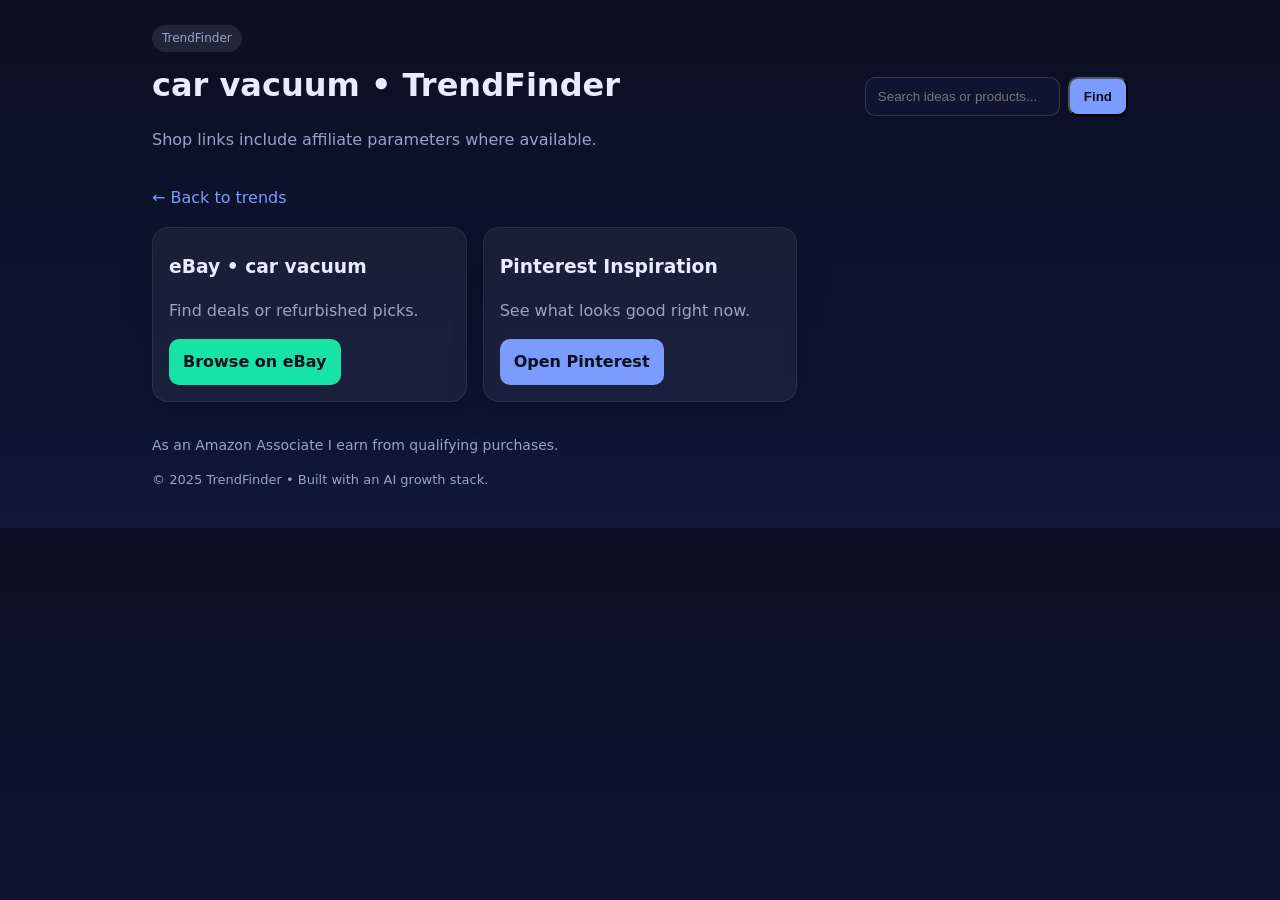
<file: site/car-vacuum.html>
<!DOCTYPE html><html lang="en"><head>
<meta charset="utf-8"/><meta name="viewport" content="width=device-width,initial-scale=1"/>
<title>car vacuum • TrendFinder</title><style>
:root{--bg:#0b1020;--card:#121735;--text:#e9ecff;--muted:#9aa3c7;--accent:#7c9bff;--accent2:#17e3a6;}
*{box-sizing:border-box}body{margin:0;background:linear-gradient(180deg,#0a0f22, #101738);
color:var(--text);font:16px/1.6 system-ui,Segoe UI,Roboto,Inter,Arial}
a{color:var(--accent);text-decoration:none}a:hover{opacity:.9}
.container{max-width:1024px;margin:0 auto;padding:24px}
.grid{display:grid;gap:16px}
.cards{grid-template-columns:repeat(auto-fill,minmax(260px,1fr))}
.card{background:rgba(255,255,255,.05);border:1px solid rgba(255,255,255,.08);border-radius:16px;
padding:16px;box-shadow:0 10px 30px rgba(0,0,0,.25);backdrop-filter: blur(6px)}
.badge{display:inline-block;background:rgba(255,255,255,.09);padding:4px 10px;border-radius:999px;color:var(--muted);font-size:12px}
h1,h2,h3{margin:8px 0 12px} .muted{color:var(--muted)} .btn{display:inline-block;background:var(--accent);
color:#0b1020;padding:10px 14px;border-radius:10px;font-weight:600} .btn.alt{background:var(--accent2)}
.hero{display:flex;align-items:center;justify-content:space-between;gap:16px;flex-wrap:wrap}
.search{display:flex;gap:8px}
.input{flex:1;padding:10px 12px;border-radius:10px;border:1px solid rgba(255,255,255,.15);background:#0f1530;color:var(--text)}
.footer{margin-top:32px;color:var(--muted);font-size:14px}
.kwd a{display:inline-block;margin:6px 8px 0 0;padding:6px 10px;border-radius:999px;background:rgba(255,255,255,.06);border:1px solid rgba(255,255,255,.08)}
.small{font-size:13px}
</style></head><body>
<div class="container">
  <div class="hero"><div>
    <div class="badge">TrendFinder</div>
    <h1>car vacuum • TrendFinder</h1>
    <p class="muted">Shop links include affiliate parameters where available.</p>
  </div>
  <form class="search" action="search.html" method="get">
    <input class="input" name="q" placeholder="Search ideas or products..."/>
    <button class="btn">Find</button>
  </form></div>
  <p><a href="index.html">← Back to trends</a></p><section class="grid cards">
    <div class="card"><h3>eBay • car vacuum</h3>
      <p class="muted">Find deals or refurbished picks.</p>
      <a class="btn alt" href="https://www.ebay.com/sch/i.html?_nkw=car%20vacuum" rel="nofollow sponsored">Browse on eBay</a></div>

    <div class="card"><h3>Pinterest Inspiration</h3>
      <p class="muted">See what looks good right now.</p>
      <a class="btn" href="https://www.pinterest.com/search/pins/?q=car%20vacuum" target="_blank" rel="noopener">Open Pinterest</a></div></section>
  <div class="footer">
    <p>As an Amazon Associate I earn from qualifying purchases.</p>
    <p class="small">© 2025 TrendFinder • Built with an AI growth stack.</p>
  </div>
</div></body></html>
</file>
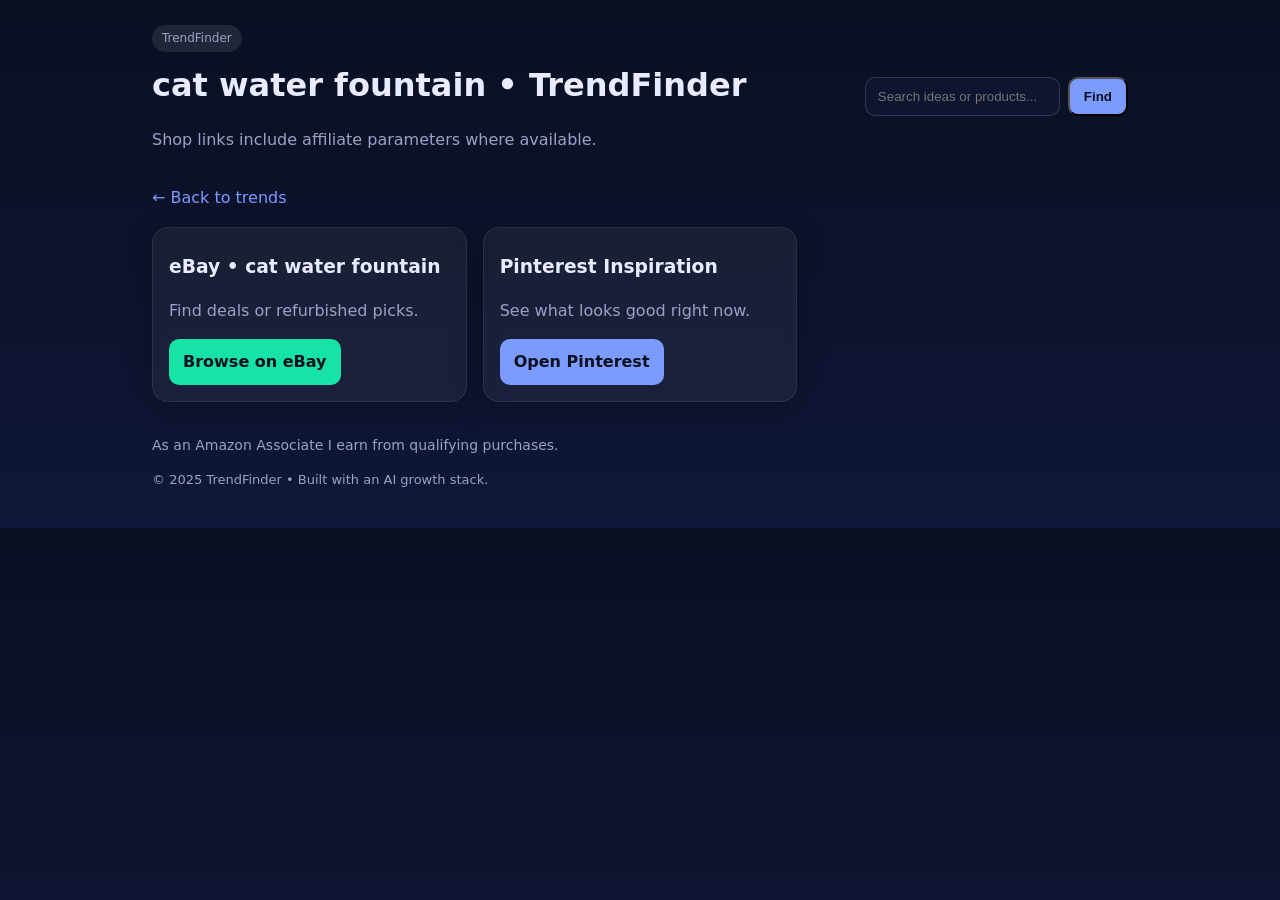
<file: site/cat-water-fountain.html>
<!DOCTYPE html><html lang="en"><head>
<meta charset="utf-8"/><meta name="viewport" content="width=device-width,initial-scale=1"/>
<title>cat water fountain • TrendFinder</title><style>
:root{--bg:#0b1020;--card:#121735;--text:#e9ecff;--muted:#9aa3c7;--accent:#7c9bff;--accent2:#17e3a6;}
*{box-sizing:border-box}body{margin:0;background:linear-gradient(180deg,#0a0f22, #101738);
color:var(--text);font:16px/1.6 system-ui,Segoe UI,Roboto,Inter,Arial}
a{color:var(--accent);text-decoration:none}a:hover{opacity:.9}
.container{max-width:1024px;margin:0 auto;padding:24px}
.grid{display:grid;gap:16px}
.cards{grid-template-columns:repeat(auto-fill,minmax(260px,1fr))}
.card{background:rgba(255,255,255,.05);border:1px solid rgba(255,255,255,.08);border-radius:16px;
padding:16px;box-shadow:0 10px 30px rgba(0,0,0,.25);backdrop-filter: blur(6px)}
.badge{display:inline-block;background:rgba(255,255,255,.09);padding:4px 10px;border-radius:999px;color:var(--muted);font-size:12px}
h1,h2,h3{margin:8px 0 12px} .muted{color:var(--muted)} .btn{display:inline-block;background:var(--accent);
color:#0b1020;padding:10px 14px;border-radius:10px;font-weight:600} .btn.alt{background:var(--accent2)}
.hero{display:flex;align-items:center;justify-content:space-between;gap:16px;flex-wrap:wrap}
.search{display:flex;gap:8px}
.input{flex:1;padding:10px 12px;border-radius:10px;border:1px solid rgba(255,255,255,.15);background:#0f1530;color:var(--text)}
.footer{margin-top:32px;color:var(--muted);font-size:14px}
.kwd a{display:inline-block;margin:6px 8px 0 0;padding:6px 10px;border-radius:999px;background:rgba(255,255,255,.06);border:1px solid rgba(255,255,255,.08)}
.small{font-size:13px}
</style></head><body>
<div class="container">
  <div class="hero"><div>
    <div class="badge">TrendFinder</div>
    <h1>cat water fountain • TrendFinder</h1>
    <p class="muted">Shop links include affiliate parameters where available.</p>
  </div>
  <form class="search" action="search.html" method="get">
    <input class="input" name="q" placeholder="Search ideas or products..."/>
    <button class="btn">Find</button>
  </form></div>
  <p><a href="index.html">← Back to trends</a></p><section class="grid cards">
    <div class="card"><h3>eBay • cat water fountain</h3>
      <p class="muted">Find deals or refurbished picks.</p>
      <a class="btn alt" href="https://www.ebay.com/sch/i.html?_nkw=cat%20water%20fountain" rel="nofollow sponsored">Browse on eBay</a></div>

    <div class="card"><h3>Pinterest Inspiration</h3>
      <p class="muted">See what looks good right now.</p>
      <a class="btn" href="https://www.pinterest.com/search/pins/?q=cat%20water%20fountain" target="_blank" rel="noopener">Open Pinterest</a></div></section>
  <div class="footer">
    <p>As an Amazon Associate I earn from qualifying purchases.</p>
    <p class="small">© 2025 TrendFinder • Built with an AI growth stack.</p>
  </div>
</div></body></html>
</file>
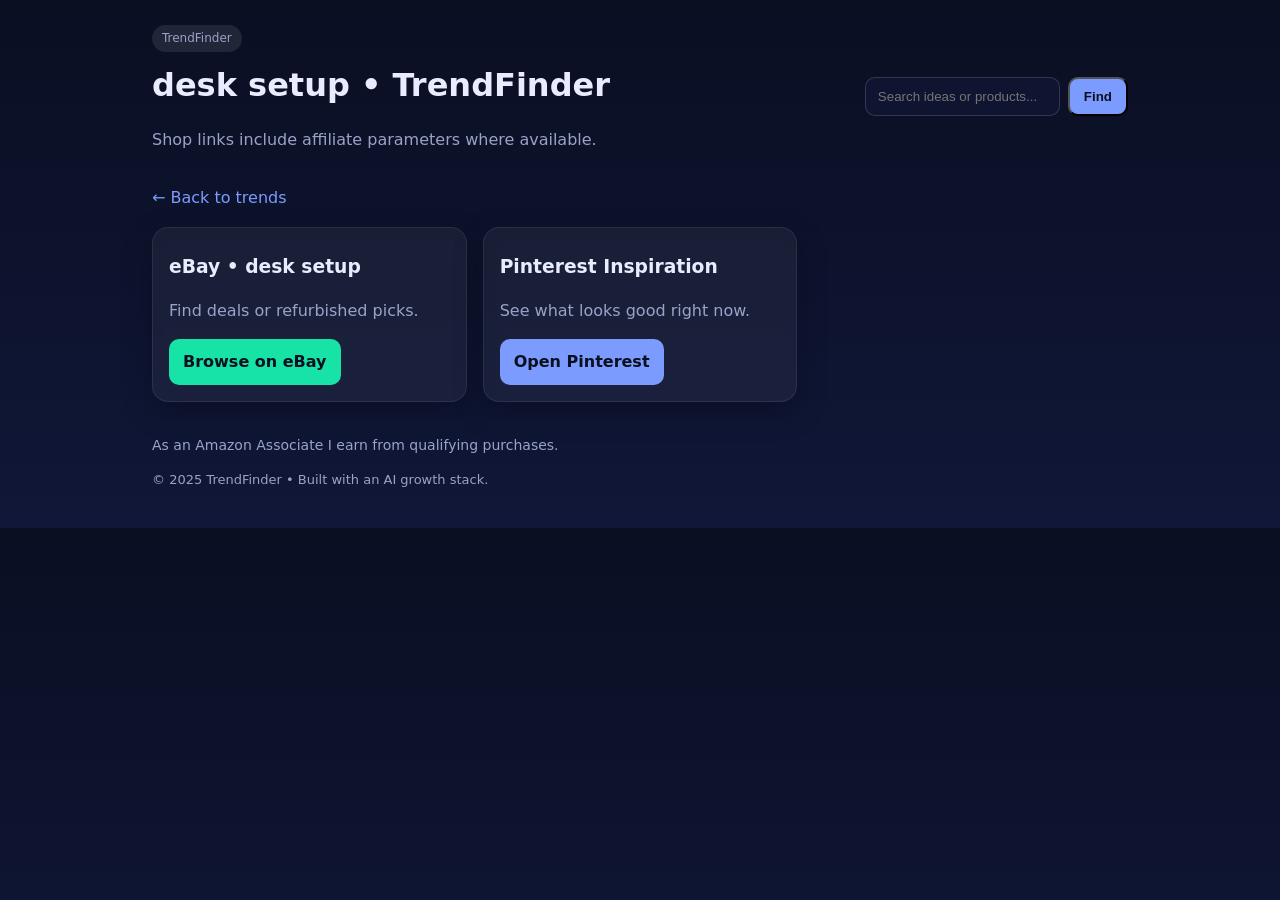
<file: site/desk-setup.html>
<!DOCTYPE html><html lang="en"><head>
<meta charset="utf-8"/><meta name="viewport" content="width=device-width,initial-scale=1"/>
<title>desk setup • TrendFinder</title><style>
:root{--bg:#0b1020;--card:#121735;--text:#e9ecff;--muted:#9aa3c7;--accent:#7c9bff;--accent2:#17e3a6;}
*{box-sizing:border-box}body{margin:0;background:linear-gradient(180deg,#0a0f22, #101738);
color:var(--text);font:16px/1.6 system-ui,Segoe UI,Roboto,Inter,Arial}
a{color:var(--accent);text-decoration:none}a:hover{opacity:.9}
.container{max-width:1024px;margin:0 auto;padding:24px}
.grid{display:grid;gap:16px}
.cards{grid-template-columns:repeat(auto-fill,minmax(260px,1fr))}
.card{background:rgba(255,255,255,.05);border:1px solid rgba(255,255,255,.08);border-radius:16px;
padding:16px;box-shadow:0 10px 30px rgba(0,0,0,.25);backdrop-filter: blur(6px)}
.badge{display:inline-block;background:rgba(255,255,255,.09);padding:4px 10px;border-radius:999px;color:var(--muted);font-size:12px}
h1,h2,h3{margin:8px 0 12px} .muted{color:var(--muted)} .btn{display:inline-block;background:var(--accent);
color:#0b1020;padding:10px 14px;border-radius:10px;font-weight:600} .btn.alt{background:var(--accent2)}
.hero{display:flex;align-items:center;justify-content:space-between;gap:16px;flex-wrap:wrap}
.search{display:flex;gap:8px}
.input{flex:1;padding:10px 12px;border-radius:10px;border:1px solid rgba(255,255,255,.15);background:#0f1530;color:var(--text)}
.footer{margin-top:32px;color:var(--muted);font-size:14px}
.kwd a{display:inline-block;margin:6px 8px 0 0;padding:6px 10px;border-radius:999px;background:rgba(255,255,255,.06);border:1px solid rgba(255,255,255,.08)}
.small{font-size:13px}
</style></head><body>
<div class="container">
  <div class="hero"><div>
    <div class="badge">TrendFinder</div>
    <h1>desk setup • TrendFinder</h1>
    <p class="muted">Shop links include affiliate parameters where available.</p>
  </div>
  <form class="search" action="search.html" method="get">
    <input class="input" name="q" placeholder="Search ideas or products..."/>
    <button class="btn">Find</button>
  </form></div>
  <p><a href="index.html">← Back to trends</a></p><section class="grid cards">
    <div class="card"><h3>eBay • desk setup</h3>
      <p class="muted">Find deals or refurbished picks.</p>
      <a class="btn alt" href="https://www.ebay.com/sch/i.html?_nkw=desk%20setup" rel="nofollow sponsored">Browse on eBay</a></div>

    <div class="card"><h3>Pinterest Inspiration</h3>
      <p class="muted">See what looks good right now.</p>
      <a class="btn" href="https://www.pinterest.com/search/pins/?q=desk%20setup" target="_blank" rel="noopener">Open Pinterest</a></div></section>
  <div class="footer">
    <p>As an Amazon Associate I earn from qualifying purchases.</p>
    <p class="small">© 2025 TrendFinder • Built with an AI growth stack.</p>
  </div>
</div></body></html>
</file>
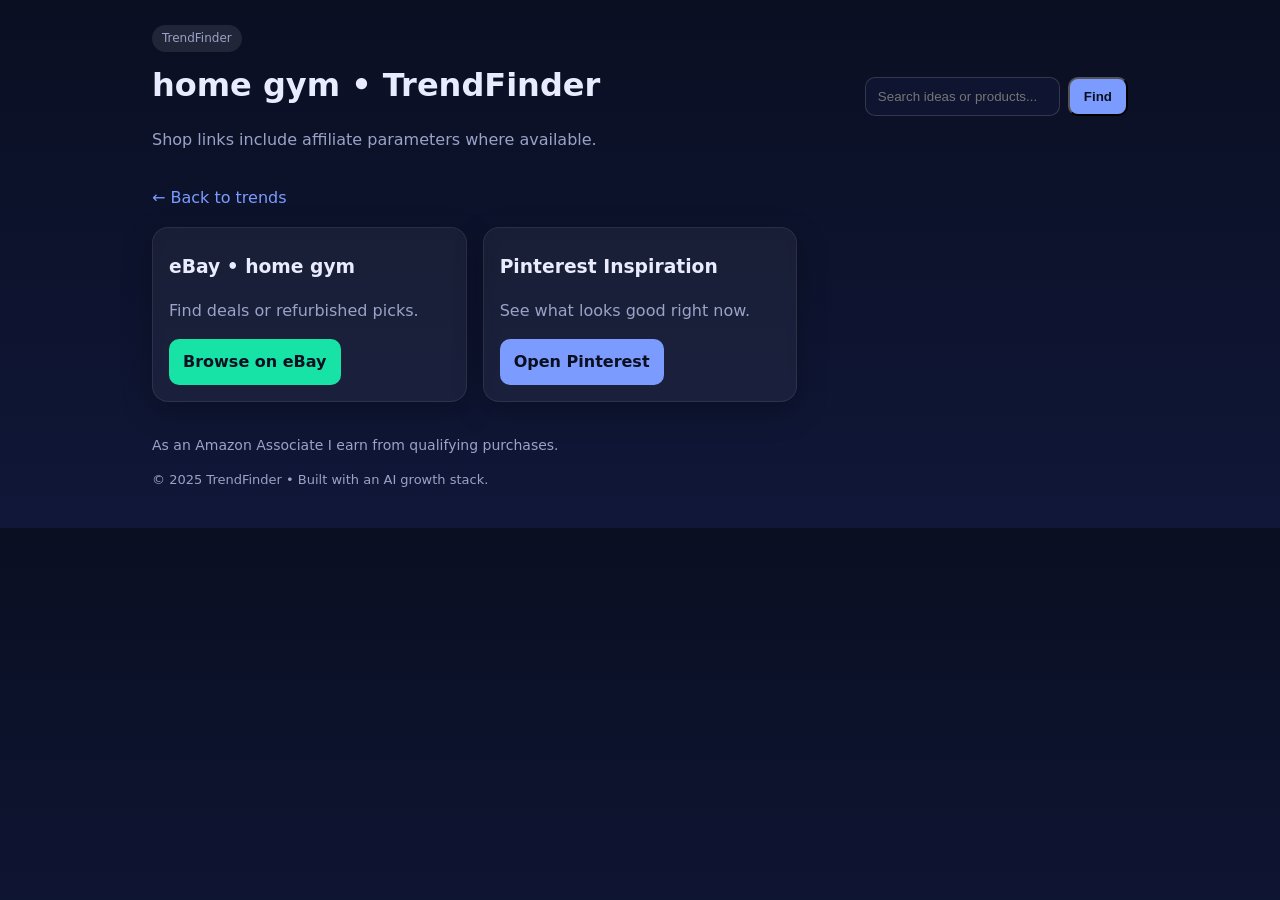
<file: site/home-gym.html>
<!DOCTYPE html><html lang="en"><head>
<meta charset="utf-8"/><meta name="viewport" content="width=device-width,initial-scale=1"/>
<title>home gym • TrendFinder</title><style>
:root{--bg:#0b1020;--card:#121735;--text:#e9ecff;--muted:#9aa3c7;--accent:#7c9bff;--accent2:#17e3a6;}
*{box-sizing:border-box}body{margin:0;background:linear-gradient(180deg,#0a0f22, #101738);
color:var(--text);font:16px/1.6 system-ui,Segoe UI,Roboto,Inter,Arial}
a{color:var(--accent);text-decoration:none}a:hover{opacity:.9}
.container{max-width:1024px;margin:0 auto;padding:24px}
.grid{display:grid;gap:16px}
.cards{grid-template-columns:repeat(auto-fill,minmax(260px,1fr))}
.card{background:rgba(255,255,255,.05);border:1px solid rgba(255,255,255,.08);border-radius:16px;
padding:16px;box-shadow:0 10px 30px rgba(0,0,0,.25);backdrop-filter: blur(6px)}
.badge{display:inline-block;background:rgba(255,255,255,.09);padding:4px 10px;border-radius:999px;color:var(--muted);font-size:12px}
h1,h2,h3{margin:8px 0 12px} .muted{color:var(--muted)} .btn{display:inline-block;background:var(--accent);
color:#0b1020;padding:10px 14px;border-radius:10px;font-weight:600} .btn.alt{background:var(--accent2)}
.hero{display:flex;align-items:center;justify-content:space-between;gap:16px;flex-wrap:wrap}
.search{display:flex;gap:8px}
.input{flex:1;padding:10px 12px;border-radius:10px;border:1px solid rgba(255,255,255,.15);background:#0f1530;color:var(--text)}
.footer{margin-top:32px;color:var(--muted);font-size:14px}
.kwd a{display:inline-block;margin:6px 8px 0 0;padding:6px 10px;border-radius:999px;background:rgba(255,255,255,.06);border:1px solid rgba(255,255,255,.08)}
.small{font-size:13px}
</style></head><body>
<div class="container">
  <div class="hero"><div>
    <div class="badge">TrendFinder</div>
    <h1>home gym • TrendFinder</h1>
    <p class="muted">Shop links include affiliate parameters where available.</p>
  </div>
  <form class="search" action="search.html" method="get">
    <input class="input" name="q" placeholder="Search ideas or products..."/>
    <button class="btn">Find</button>
  </form></div>
  <p><a href="index.html">← Back to trends</a></p><section class="grid cards">
    <div class="card"><h3>eBay • home gym</h3>
      <p class="muted">Find deals or refurbished picks.</p>
      <a class="btn alt" href="https://www.ebay.com/sch/i.html?_nkw=home%20gym" rel="nofollow sponsored">Browse on eBay</a></div>

    <div class="card"><h3>Pinterest Inspiration</h3>
      <p class="muted">See what looks good right now.</p>
      <a class="btn" href="https://www.pinterest.com/search/pins/?q=home%20gym" target="_blank" rel="noopener">Open Pinterest</a></div></section>
  <div class="footer">
    <p>As an Amazon Associate I earn from qualifying purchases.</p>
    <p class="small">© 2025 TrendFinder • Built with an AI growth stack.</p>
  </div>
</div></body></html>
</file>
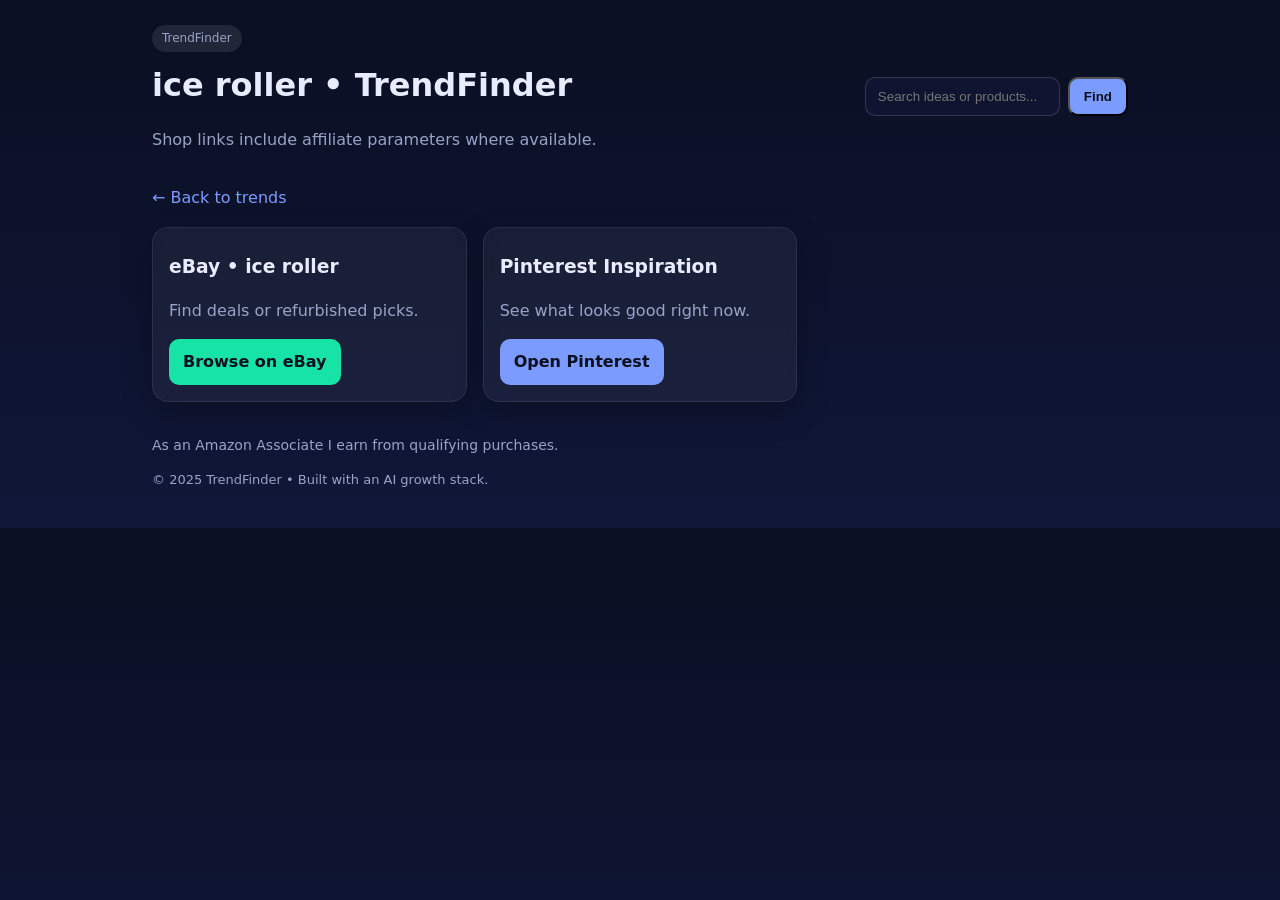
<file: site/ice-roller.html>
<!DOCTYPE html><html lang="en"><head>
<meta charset="utf-8"/><meta name="viewport" content="width=device-width,initial-scale=1"/>
<title>ice roller • TrendFinder</title><style>
:root{--bg:#0b1020;--card:#121735;--text:#e9ecff;--muted:#9aa3c7;--accent:#7c9bff;--accent2:#17e3a6;}
*{box-sizing:border-box}body{margin:0;background:linear-gradient(180deg,#0a0f22, #101738);
color:var(--text);font:16px/1.6 system-ui,Segoe UI,Roboto,Inter,Arial}
a{color:var(--accent);text-decoration:none}a:hover{opacity:.9}
.container{max-width:1024px;margin:0 auto;padding:24px}
.grid{display:grid;gap:16px}
.cards{grid-template-columns:repeat(auto-fill,minmax(260px,1fr))}
.card{background:rgba(255,255,255,.05);border:1px solid rgba(255,255,255,.08);border-radius:16px;
padding:16px;box-shadow:0 10px 30px rgba(0,0,0,.25);backdrop-filter: blur(6px)}
.badge{display:inline-block;background:rgba(255,255,255,.09);padding:4px 10px;border-radius:999px;color:var(--muted);font-size:12px}
h1,h2,h3{margin:8px 0 12px} .muted{color:var(--muted)} .btn{display:inline-block;background:var(--accent);
color:#0b1020;padding:10px 14px;border-radius:10px;font-weight:600} .btn.alt{background:var(--accent2)}
.hero{display:flex;align-items:center;justify-content:space-between;gap:16px;flex-wrap:wrap}
.search{display:flex;gap:8px}
.input{flex:1;padding:10px 12px;border-radius:10px;border:1px solid rgba(255,255,255,.15);background:#0f1530;color:var(--text)}
.footer{margin-top:32px;color:var(--muted);font-size:14px}
.kwd a{display:inline-block;margin:6px 8px 0 0;padding:6px 10px;border-radius:999px;background:rgba(255,255,255,.06);border:1px solid rgba(255,255,255,.08)}
.small{font-size:13px}
</style></head><body>
<div class="container">
  <div class="hero"><div>
    <div class="badge">TrendFinder</div>
    <h1>ice roller • TrendFinder</h1>
    <p class="muted">Shop links include affiliate parameters where available.</p>
  </div>
  <form class="search" action="search.html" method="get">
    <input class="input" name="q" placeholder="Search ideas or products..."/>
    <button class="btn">Find</button>
  </form></div>
  <p><a href="index.html">← Back to trends</a></p><section class="grid cards">
    <div class="card"><h3>eBay • ice roller</h3>
      <p class="muted">Find deals or refurbished picks.</p>
      <a class="btn alt" href="https://www.ebay.com/sch/i.html?_nkw=ice%20roller" rel="nofollow sponsored">Browse on eBay</a></div>

    <div class="card"><h3>Pinterest Inspiration</h3>
      <p class="muted">See what looks good right now.</p>
      <a class="btn" href="https://www.pinterest.com/search/pins/?q=ice%20roller" target="_blank" rel="noopener">Open Pinterest</a></div></section>
  <div class="footer">
    <p>As an Amazon Associate I earn from qualifying purchases.</p>
    <p class="small">© 2025 TrendFinder • Built with an AI growth stack.</p>
  </div>
</div></body></html>
</file>
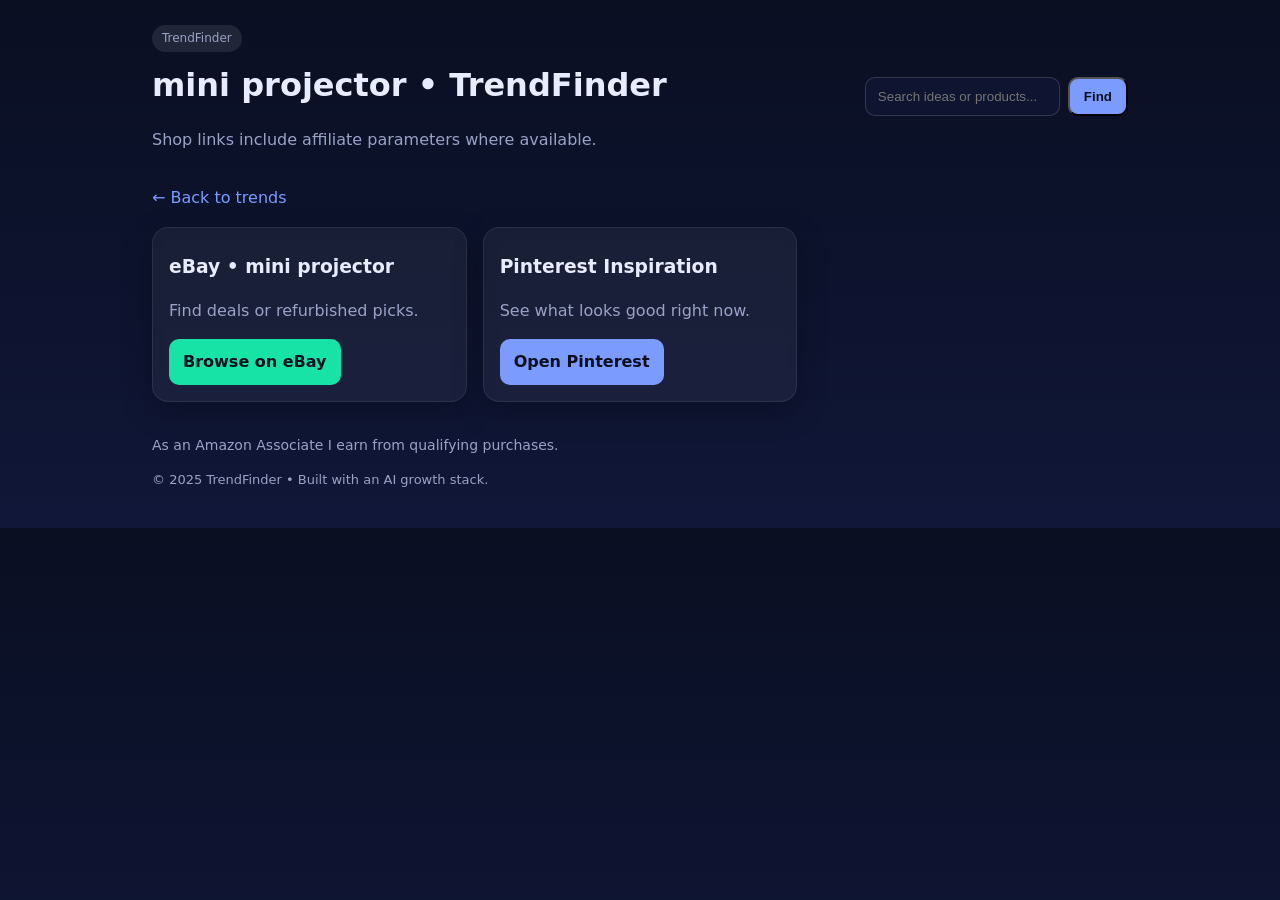
<file: site/mini-projector.html>
<!DOCTYPE html><html lang="en"><head>
<meta charset="utf-8"/><meta name="viewport" content="width=device-width,initial-scale=1"/>
<title>mini projector • TrendFinder</title><style>
:root{--bg:#0b1020;--card:#121735;--text:#e9ecff;--muted:#9aa3c7;--accent:#7c9bff;--accent2:#17e3a6;}
*{box-sizing:border-box}body{margin:0;background:linear-gradient(180deg,#0a0f22, #101738);
color:var(--text);font:16px/1.6 system-ui,Segoe UI,Roboto,Inter,Arial}
a{color:var(--accent);text-decoration:none}a:hover{opacity:.9}
.container{max-width:1024px;margin:0 auto;padding:24px}
.grid{display:grid;gap:16px}
.cards{grid-template-columns:repeat(auto-fill,minmax(260px,1fr))}
.card{background:rgba(255,255,255,.05);border:1px solid rgba(255,255,255,.08);border-radius:16px;
padding:16px;box-shadow:0 10px 30px rgba(0,0,0,.25);backdrop-filter: blur(6px)}
.badge{display:inline-block;background:rgba(255,255,255,.09);padding:4px 10px;border-radius:999px;color:var(--muted);font-size:12px}
h1,h2,h3{margin:8px 0 12px} .muted{color:var(--muted)} .btn{display:inline-block;background:var(--accent);
color:#0b1020;padding:10px 14px;border-radius:10px;font-weight:600} .btn.alt{background:var(--accent2)}
.hero{display:flex;align-items:center;justify-content:space-between;gap:16px;flex-wrap:wrap}
.search{display:flex;gap:8px}
.input{flex:1;padding:10px 12px;border-radius:10px;border:1px solid rgba(255,255,255,.15);background:#0f1530;color:var(--text)}
.footer{margin-top:32px;color:var(--muted);font-size:14px}
.kwd a{display:inline-block;margin:6px 8px 0 0;padding:6px 10px;border-radius:999px;background:rgba(255,255,255,.06);border:1px solid rgba(255,255,255,.08)}
.small{font-size:13px}
</style></head><body>
<div class="container">
  <div class="hero"><div>
    <div class="badge">TrendFinder</div>
    <h1>mini projector • TrendFinder</h1>
    <p class="muted">Shop links include affiliate parameters where available.</p>
  </div>
  <form class="search" action="search.html" method="get">
    <input class="input" name="q" placeholder="Search ideas or products..."/>
    <button class="btn">Find</button>
  </form></div>
  <p><a href="index.html">← Back to trends</a></p><section class="grid cards">
    <div class="card"><h3>eBay • mini projector</h3>
      <p class="muted">Find deals or refurbished picks.</p>
      <a class="btn alt" href="https://www.ebay.com/sch/i.html?_nkw=mini%20projector" rel="nofollow sponsored">Browse on eBay</a></div>

    <div class="card"><h3>Pinterest Inspiration</h3>
      <p class="muted">See what looks good right now.</p>
      <a class="btn" href="https://www.pinterest.com/search/pins/?q=mini%20projector" target="_blank" rel="noopener">Open Pinterest</a></div></section>
  <div class="footer">
    <p>As an Amazon Associate I earn from qualifying purchases.</p>
    <p class="small">© 2025 TrendFinder • Built with an AI growth stack.</p>
  </div>
</div></body></html>
</file>
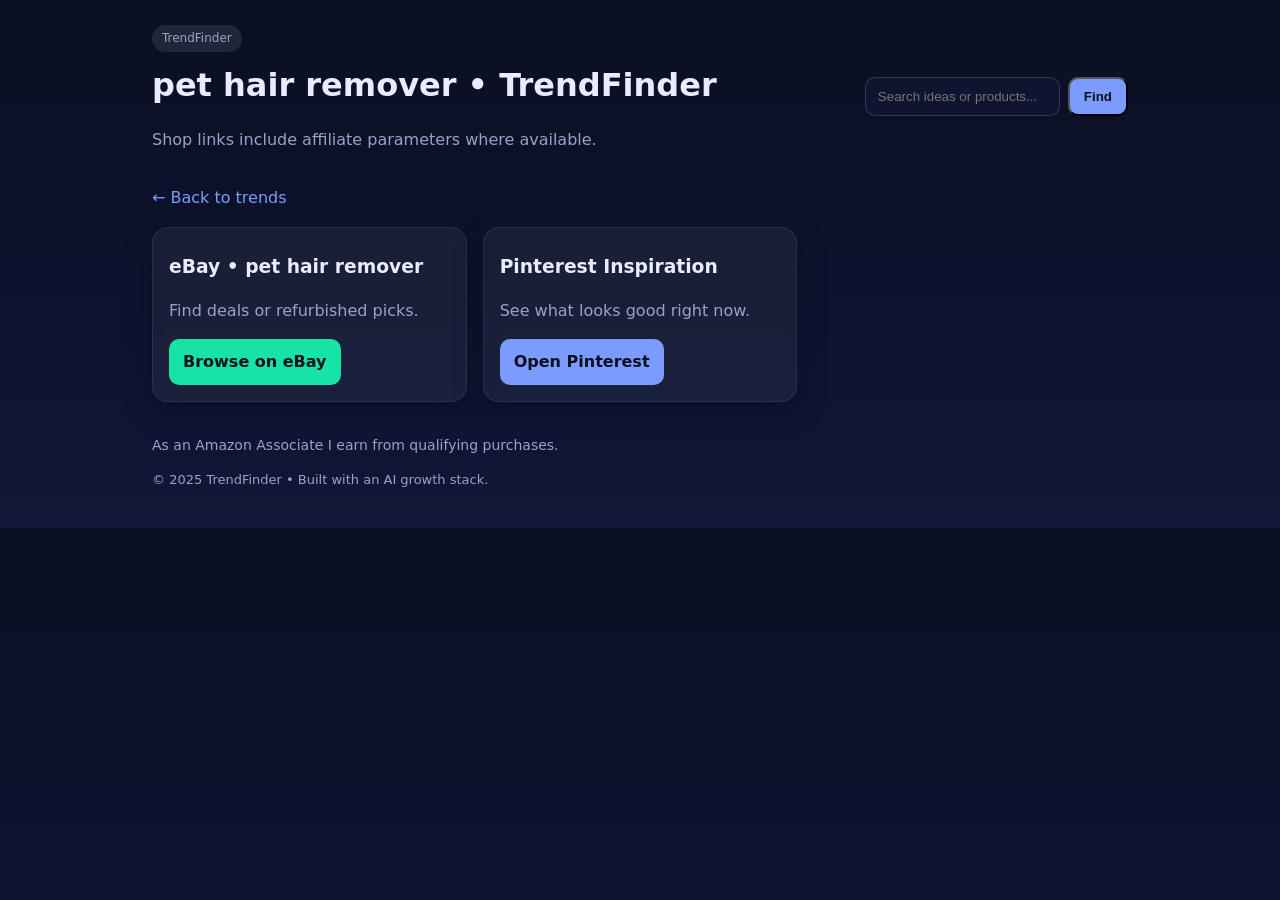
<file: site/pet-hair-remover.html>
<!DOCTYPE html><html lang="en"><head>
<meta charset="utf-8"/><meta name="viewport" content="width=device-width,initial-scale=1"/>
<title>pet hair remover • TrendFinder</title><style>
:root{--bg:#0b1020;--card:#121735;--text:#e9ecff;--muted:#9aa3c7;--accent:#7c9bff;--accent2:#17e3a6;}
*{box-sizing:border-box}body{margin:0;background:linear-gradient(180deg,#0a0f22, #101738);
color:var(--text);font:16px/1.6 system-ui,Segoe UI,Roboto,Inter,Arial}
a{color:var(--accent);text-decoration:none}a:hover{opacity:.9}
.container{max-width:1024px;margin:0 auto;padding:24px}
.grid{display:grid;gap:16px}
.cards{grid-template-columns:repeat(auto-fill,minmax(260px,1fr))}
.card{background:rgba(255,255,255,.05);border:1px solid rgba(255,255,255,.08);border-radius:16px;
padding:16px;box-shadow:0 10px 30px rgba(0,0,0,.25);backdrop-filter: blur(6px)}
.badge{display:inline-block;background:rgba(255,255,255,.09);padding:4px 10px;border-radius:999px;color:var(--muted);font-size:12px}
h1,h2,h3{margin:8px 0 12px} .muted{color:var(--muted)} .btn{display:inline-block;background:var(--accent);
color:#0b1020;padding:10px 14px;border-radius:10px;font-weight:600} .btn.alt{background:var(--accent2)}
.hero{display:flex;align-items:center;justify-content:space-between;gap:16px;flex-wrap:wrap}
.search{display:flex;gap:8px}
.input{flex:1;padding:10px 12px;border-radius:10px;border:1px solid rgba(255,255,255,.15);background:#0f1530;color:var(--text)}
.footer{margin-top:32px;color:var(--muted);font-size:14px}
.kwd a{display:inline-block;margin:6px 8px 0 0;padding:6px 10px;border-radius:999px;background:rgba(255,255,255,.06);border:1px solid rgba(255,255,255,.08)}
.small{font-size:13px}
</style></head><body>
<div class="container">
  <div class="hero"><div>
    <div class="badge">TrendFinder</div>
    <h1>pet hair remover • TrendFinder</h1>
    <p class="muted">Shop links include affiliate parameters where available.</p>
  </div>
  <form class="search" action="search.html" method="get">
    <input class="input" name="q" placeholder="Search ideas or products..."/>
    <button class="btn">Find</button>
  </form></div>
  <p><a href="index.html">← Back to trends</a></p><section class="grid cards">
    <div class="card"><h3>eBay • pet hair remover</h3>
      <p class="muted">Find deals or refurbished picks.</p>
      <a class="btn alt" href="https://www.ebay.com/sch/i.html?_nkw=pet%20hair%20remover" rel="nofollow sponsored">Browse on eBay</a></div>

    <div class="card"><h3>Pinterest Inspiration</h3>
      <p class="muted">See what looks good right now.</p>
      <a class="btn" href="https://www.pinterest.com/search/pins/?q=pet%20hair%20remover" target="_blank" rel="noopener">Open Pinterest</a></div></section>
  <div class="footer">
    <p>As an Amazon Associate I earn from qualifying purchases.</p>
    <p class="small">© 2025 TrendFinder • Built with an AI growth stack.</p>
  </div>
</div></body></html>
</file>
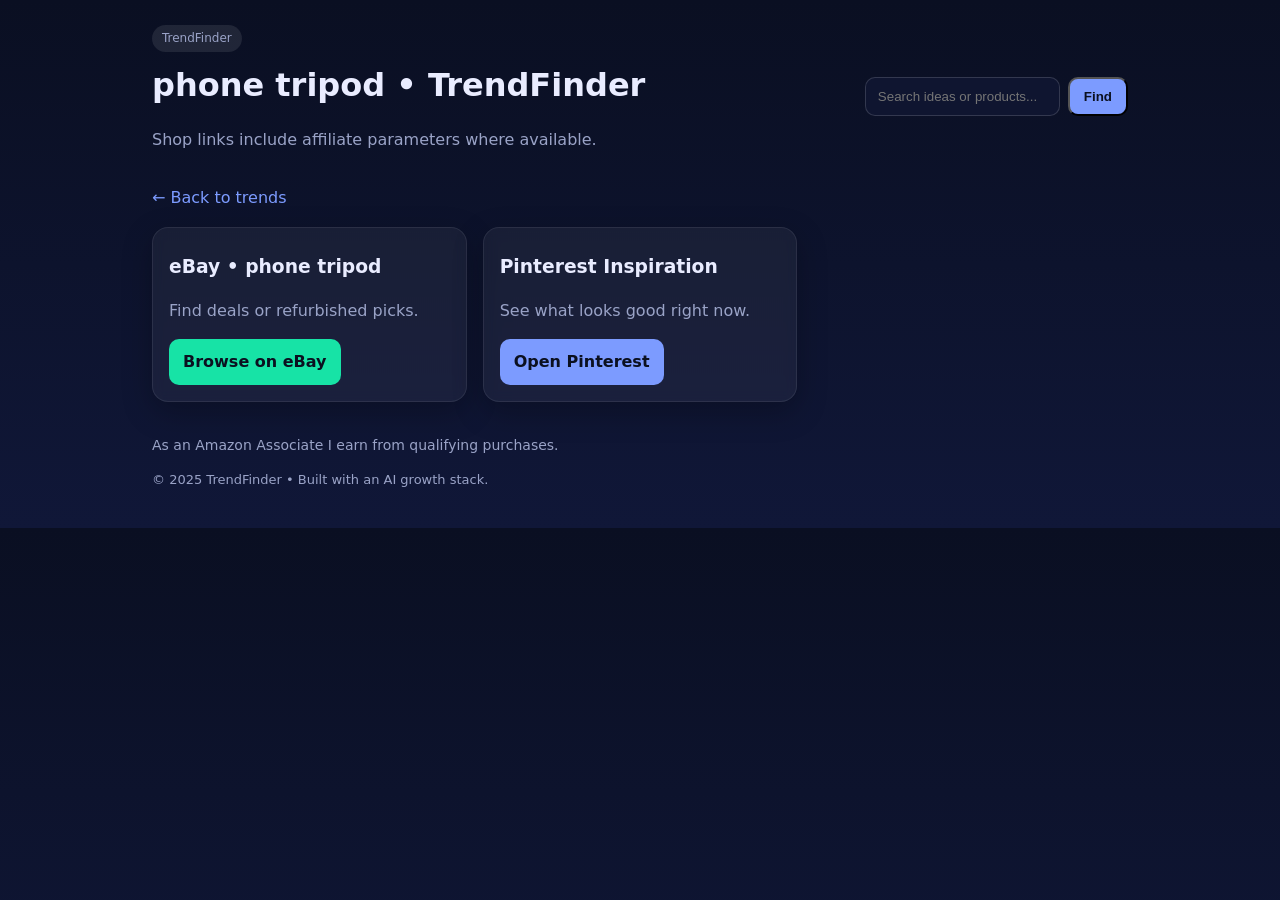
<file: site/phone-tripod.html>
<!DOCTYPE html><html lang="en"><head>
<meta charset="utf-8"/><meta name="viewport" content="width=device-width,initial-scale=1"/>
<title>phone tripod • TrendFinder</title><style>
:root{--bg:#0b1020;--card:#121735;--text:#e9ecff;--muted:#9aa3c7;--accent:#7c9bff;--accent2:#17e3a6;}
*{box-sizing:border-box}body{margin:0;background:linear-gradient(180deg,#0a0f22, #101738);
color:var(--text);font:16px/1.6 system-ui,Segoe UI,Roboto,Inter,Arial}
a{color:var(--accent);text-decoration:none}a:hover{opacity:.9}
.container{max-width:1024px;margin:0 auto;padding:24px}
.grid{display:grid;gap:16px}
.cards{grid-template-columns:repeat(auto-fill,minmax(260px,1fr))}
.card{background:rgba(255,255,255,.05);border:1px solid rgba(255,255,255,.08);border-radius:16px;
padding:16px;box-shadow:0 10px 30px rgba(0,0,0,.25);backdrop-filter: blur(6px)}
.badge{display:inline-block;background:rgba(255,255,255,.09);padding:4px 10px;border-radius:999px;color:var(--muted);font-size:12px}
h1,h2,h3{margin:8px 0 12px} .muted{color:var(--muted)} .btn{display:inline-block;background:var(--accent);
color:#0b1020;padding:10px 14px;border-radius:10px;font-weight:600} .btn.alt{background:var(--accent2)}
.hero{display:flex;align-items:center;justify-content:space-between;gap:16px;flex-wrap:wrap}
.search{display:flex;gap:8px}
.input{flex:1;padding:10px 12px;border-radius:10px;border:1px solid rgba(255,255,255,.15);background:#0f1530;color:var(--text)}
.footer{margin-top:32px;color:var(--muted);font-size:14px}
.kwd a{display:inline-block;margin:6px 8px 0 0;padding:6px 10px;border-radius:999px;background:rgba(255,255,255,.06);border:1px solid rgba(255,255,255,.08)}
.small{font-size:13px}
</style></head><body>
<div class="container">
  <div class="hero"><div>
    <div class="badge">TrendFinder</div>
    <h1>phone tripod • TrendFinder</h1>
    <p class="muted">Shop links include affiliate parameters where available.</p>
  </div>
  <form class="search" action="search.html" method="get">
    <input class="input" name="q" placeholder="Search ideas or products..."/>
    <button class="btn">Find</button>
  </form></div>
  <p><a href="index.html">← Back to trends</a></p><section class="grid cards">
    <div class="card"><h3>eBay • phone tripod</h3>
      <p class="muted">Find deals or refurbished picks.</p>
      <a class="btn alt" href="https://www.ebay.com/sch/i.html?_nkw=phone%20tripod" rel="nofollow sponsored">Browse on eBay</a></div>

    <div class="card"><h3>Pinterest Inspiration</h3>
      <p class="muted">See what looks good right now.</p>
      <a class="btn" href="https://www.pinterest.com/search/pins/?q=phone%20tripod" target="_blank" rel="noopener">Open Pinterest</a></div></section>
  <div class="footer">
    <p>As an Amazon Associate I earn from qualifying purchases.</p>
    <p class="small">© 2025 TrendFinder • Built with an AI growth stack.</p>
  </div>
</div></body></html>
</file>
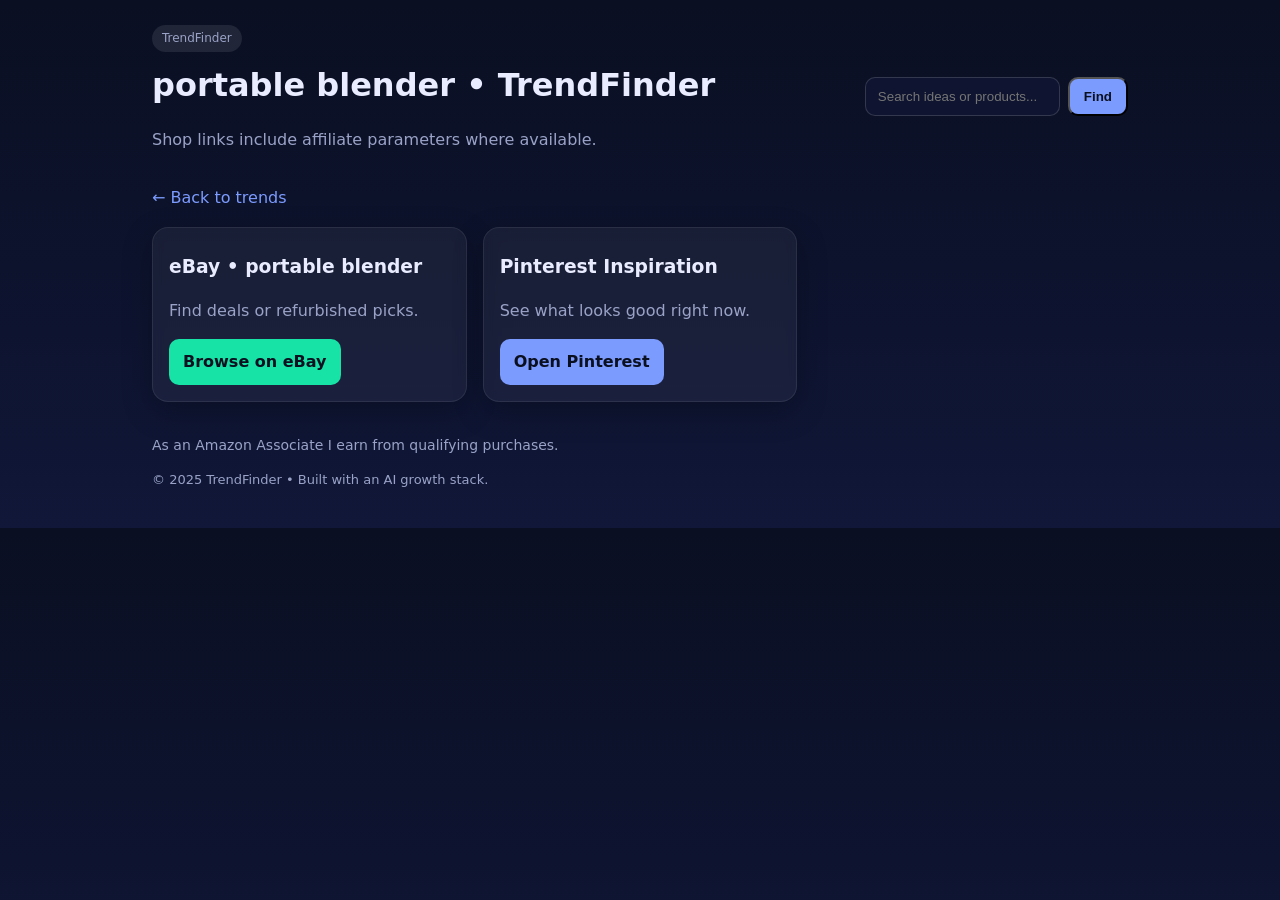
<file: site/portable-blender.html>
<!DOCTYPE html><html lang="en"><head>
<meta charset="utf-8"/><meta name="viewport" content="width=device-width,initial-scale=1"/>
<title>portable blender • TrendFinder</title><style>
:root{--bg:#0b1020;--card:#121735;--text:#e9ecff;--muted:#9aa3c7;--accent:#7c9bff;--accent2:#17e3a6;}
*{box-sizing:border-box}body{margin:0;background:linear-gradient(180deg,#0a0f22, #101738);
color:var(--text);font:16px/1.6 system-ui,Segoe UI,Roboto,Inter,Arial}
a{color:var(--accent);text-decoration:none}a:hover{opacity:.9}
.container{max-width:1024px;margin:0 auto;padding:24px}
.grid{display:grid;gap:16px}
.cards{grid-template-columns:repeat(auto-fill,minmax(260px,1fr))}
.card{background:rgba(255,255,255,.05);border:1px solid rgba(255,255,255,.08);border-radius:16px;
padding:16px;box-shadow:0 10px 30px rgba(0,0,0,.25);backdrop-filter: blur(6px)}
.badge{display:inline-block;background:rgba(255,255,255,.09);padding:4px 10px;border-radius:999px;color:var(--muted);font-size:12px}
h1,h2,h3{margin:8px 0 12px} .muted{color:var(--muted)} .btn{display:inline-block;background:var(--accent);
color:#0b1020;padding:10px 14px;border-radius:10px;font-weight:600} .btn.alt{background:var(--accent2)}
.hero{display:flex;align-items:center;justify-content:space-between;gap:16px;flex-wrap:wrap}
.search{display:flex;gap:8px}
.input{flex:1;padding:10px 12px;border-radius:10px;border:1px solid rgba(255,255,255,.15);background:#0f1530;color:var(--text)}
.footer{margin-top:32px;color:var(--muted);font-size:14px}
.kwd a{display:inline-block;margin:6px 8px 0 0;padding:6px 10px;border-radius:999px;background:rgba(255,255,255,.06);border:1px solid rgba(255,255,255,.08)}
.small{font-size:13px}
</style></head><body>
<div class="container">
  <div class="hero"><div>
    <div class="badge">TrendFinder</div>
    <h1>portable blender • TrendFinder</h1>
    <p class="muted">Shop links include affiliate parameters where available.</p>
  </div>
  <form class="search" action="search.html" method="get">
    <input class="input" name="q" placeholder="Search ideas or products..."/>
    <button class="btn">Find</button>
  </form></div>
  <p><a href="index.html">← Back to trends</a></p><section class="grid cards">
    <div class="card"><h3>eBay • portable blender</h3>
      <p class="muted">Find deals or refurbished picks.</p>
      <a class="btn alt" href="https://www.ebay.com/sch/i.html?_nkw=portable%20blender" rel="nofollow sponsored">Browse on eBay</a></div>

    <div class="card"><h3>Pinterest Inspiration</h3>
      <p class="muted">See what looks good right now.</p>
      <a class="btn" href="https://www.pinterest.com/search/pins/?q=portable%20blender" target="_blank" rel="noopener">Open Pinterest</a></div></section>
  <div class="footer">
    <p>As an Amazon Associate I earn from qualifying purchases.</p>
    <p class="small">© 2025 TrendFinder • Built with an AI growth stack.</p>
  </div>
</div></body></html>
</file>
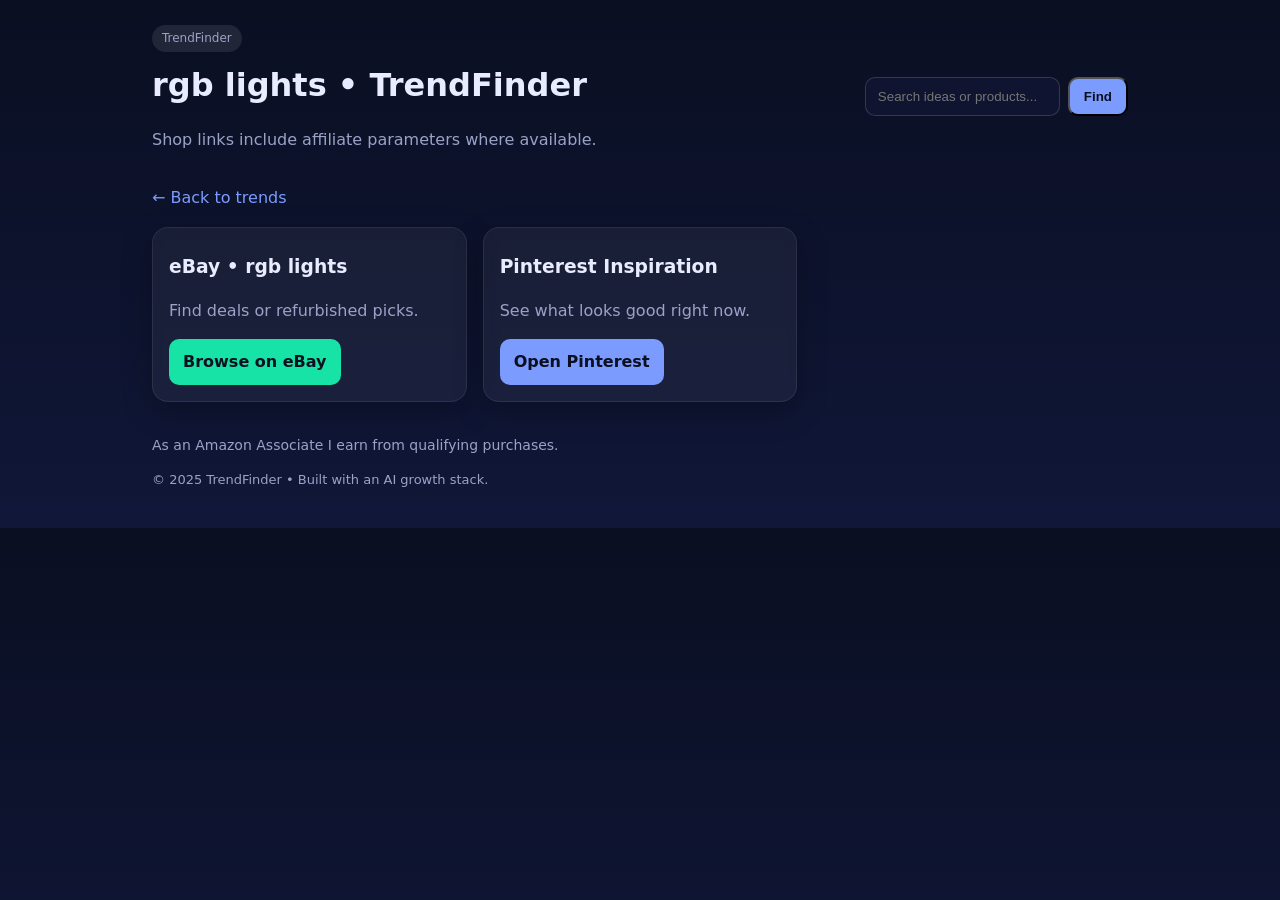
<file: site/rgb-lights.html>
<!DOCTYPE html><html lang="en"><head>
<meta charset="utf-8"/><meta name="viewport" content="width=device-width,initial-scale=1"/>
<title>rgb lights • TrendFinder</title><style>
:root{--bg:#0b1020;--card:#121735;--text:#e9ecff;--muted:#9aa3c7;--accent:#7c9bff;--accent2:#17e3a6;}
*{box-sizing:border-box}body{margin:0;background:linear-gradient(180deg,#0a0f22, #101738);
color:var(--text);font:16px/1.6 system-ui,Segoe UI,Roboto,Inter,Arial}
a{color:var(--accent);text-decoration:none}a:hover{opacity:.9}
.container{max-width:1024px;margin:0 auto;padding:24px}
.grid{display:grid;gap:16px}
.cards{grid-template-columns:repeat(auto-fill,minmax(260px,1fr))}
.card{background:rgba(255,255,255,.05);border:1px solid rgba(255,255,255,.08);border-radius:16px;
padding:16px;box-shadow:0 10px 30px rgba(0,0,0,.25);backdrop-filter: blur(6px)}
.badge{display:inline-block;background:rgba(255,255,255,.09);padding:4px 10px;border-radius:999px;color:var(--muted);font-size:12px}
h1,h2,h3{margin:8px 0 12px} .muted{color:var(--muted)} .btn{display:inline-block;background:var(--accent);
color:#0b1020;padding:10px 14px;border-radius:10px;font-weight:600} .btn.alt{background:var(--accent2)}
.hero{display:flex;align-items:center;justify-content:space-between;gap:16px;flex-wrap:wrap}
.search{display:flex;gap:8px}
.input{flex:1;padding:10px 12px;border-radius:10px;border:1px solid rgba(255,255,255,.15);background:#0f1530;color:var(--text)}
.footer{margin-top:32px;color:var(--muted);font-size:14px}
.kwd a{display:inline-block;margin:6px 8px 0 0;padding:6px 10px;border-radius:999px;background:rgba(255,255,255,.06);border:1px solid rgba(255,255,255,.08)}
.small{font-size:13px}
</style></head><body>
<div class="container">
  <div class="hero"><div>
    <div class="badge">TrendFinder</div>
    <h1>rgb lights • TrendFinder</h1>
    <p class="muted">Shop links include affiliate parameters where available.</p>
  </div>
  <form class="search" action="search.html" method="get">
    <input class="input" name="q" placeholder="Search ideas or products..."/>
    <button class="btn">Find</button>
  </form></div>
  <p><a href="index.html">← Back to trends</a></p><section class="grid cards">
    <div class="card"><h3>eBay • rgb lights</h3>
      <p class="muted">Find deals or refurbished picks.</p>
      <a class="btn alt" href="https://www.ebay.com/sch/i.html?_nkw=rgb%20lights" rel="nofollow sponsored">Browse on eBay</a></div>

    <div class="card"><h3>Pinterest Inspiration</h3>
      <p class="muted">See what looks good right now.</p>
      <a class="btn" href="https://www.pinterest.com/search/pins/?q=rgb%20lights" target="_blank" rel="noopener">Open Pinterest</a></div></section>
  <div class="footer">
    <p>As an Amazon Associate I earn from qualifying purchases.</p>
    <p class="small">© 2025 TrendFinder • Built with an AI growth stack.</p>
  </div>
</div></body></html>
</file>
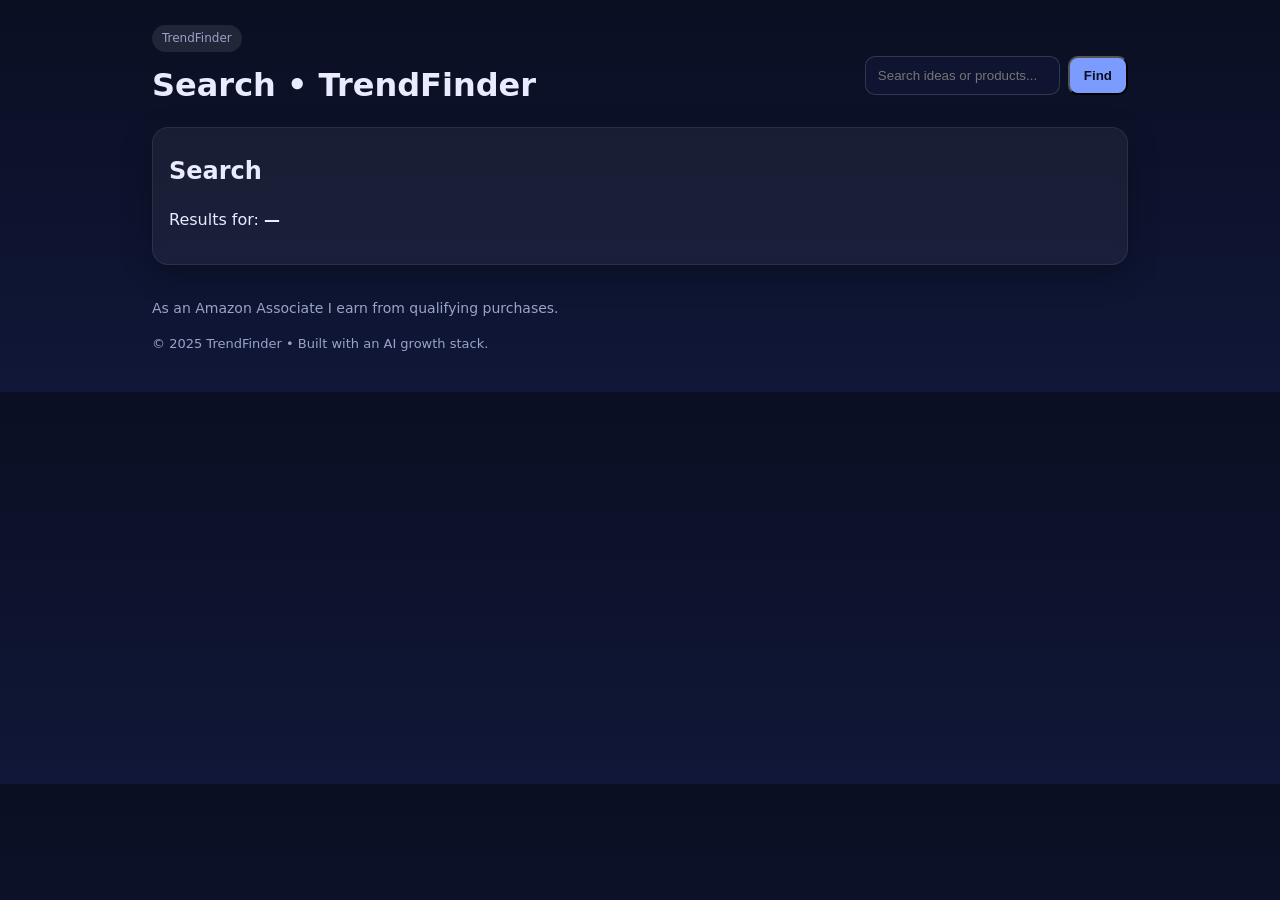
<file: site/search.html>
<!DOCTYPE html><html lang="en"><head>
<meta charset="utf-8"/><meta name="viewport" content="width=device-width,initial-scale=1"/>
<title>Search • TrendFinder</title><style>
:root{--bg:#0b1020;--card:#121735;--text:#e9ecff;--muted:#9aa3c7;--accent:#7c9bff;--accent2:#17e3a6;}
*{box-sizing:border-box}body{margin:0;background:linear-gradient(180deg,#0a0f22, #101738);
color:var(--text);font:16px/1.6 system-ui,Segoe UI,Roboto,Inter,Arial}
a{color:var(--accent);text-decoration:none}a:hover{opacity:.9}
.container{max-width:1024px;margin:0 auto;padding:24px}
.grid{display:grid;gap:16px}
.cards{grid-template-columns:repeat(auto-fill,minmax(260px,1fr))}
.card{background:rgba(255,255,255,.05);border:1px solid rgba(255,255,255,.08);border-radius:16px;
padding:16px;box-shadow:0 10px 30px rgba(0,0,0,.25);backdrop-filter: blur(6px)}
.badge{display:inline-block;background:rgba(255,255,255,.09);padding:4px 10px;border-radius:999px;color:var(--muted);font-size:12px}
h1,h2,h3{margin:8px 0 12px} .muted{color:var(--muted)} .btn{display:inline-block;background:var(--accent);
color:#0b1020;padding:10px 14px;border-radius:10px;font-weight:600} .btn.alt{background:var(--accent2)}
.hero{display:flex;align-items:center;justify-content:space-between;gap:16px;flex-wrap:wrap}
.search{display:flex;gap:8px}
.input{flex:1;padding:10px 12px;border-radius:10px;border:1px solid rgba(255,255,255,.15);background:#0f1530;color:var(--text)}
.footer{margin-top:32px;color:var(--muted);font-size:14px}
.kwd a{display:inline-block;margin:6px 8px 0 0;padding:6px 10px;border-radius:999px;background:rgba(255,255,255,.06);border:1px solid rgba(255,255,255,.08)}
.small{font-size:13px}
</style></head><body>
<div class="container">
  <div class="hero"><div>
    <div class="badge">TrendFinder</div>
    <h1>Search • TrendFinder</h1>
    <p class="muted"></p>
  </div>
  <form class="search" action="search.html" method="get">
    <input class="input" name="q" placeholder="Search ideas or products..."/>
    <button class="btn">Find</button>
  </form></div>
  
<section class="card">
  <h2>Search</h2>
  <p>Results for: <strong id="q">...</strong></p>
  <div id="res" class="kwd"></div>
</section>

  <div class="footer">
    <p>As an Amazon Associate I earn from qualifying purchases.</p>
    <p class="small">© 2025 TrendFinder • Built with an AI growth stack.</p>
  </div>
</div></body></html>
<script>
const params = new URLSearchParams(location.search); const q=(params.get('q')||'').toLowerCase();
const list = JSON.parse(localStorage.getItem('tf_keywords')||'[]');
const results = list.filter(k=>k.toLowerCase().includes(q));
document.getElementById('q').textContent = q || '—';
document.getElementById('res').innerHTML = results.map(k=>`<a href="${k.replace(/[^a-z0-9]+/gi,'-').replace(/^-|-$/g,'')}.html">${k}</a>`).join(' ');
</script>
</file>
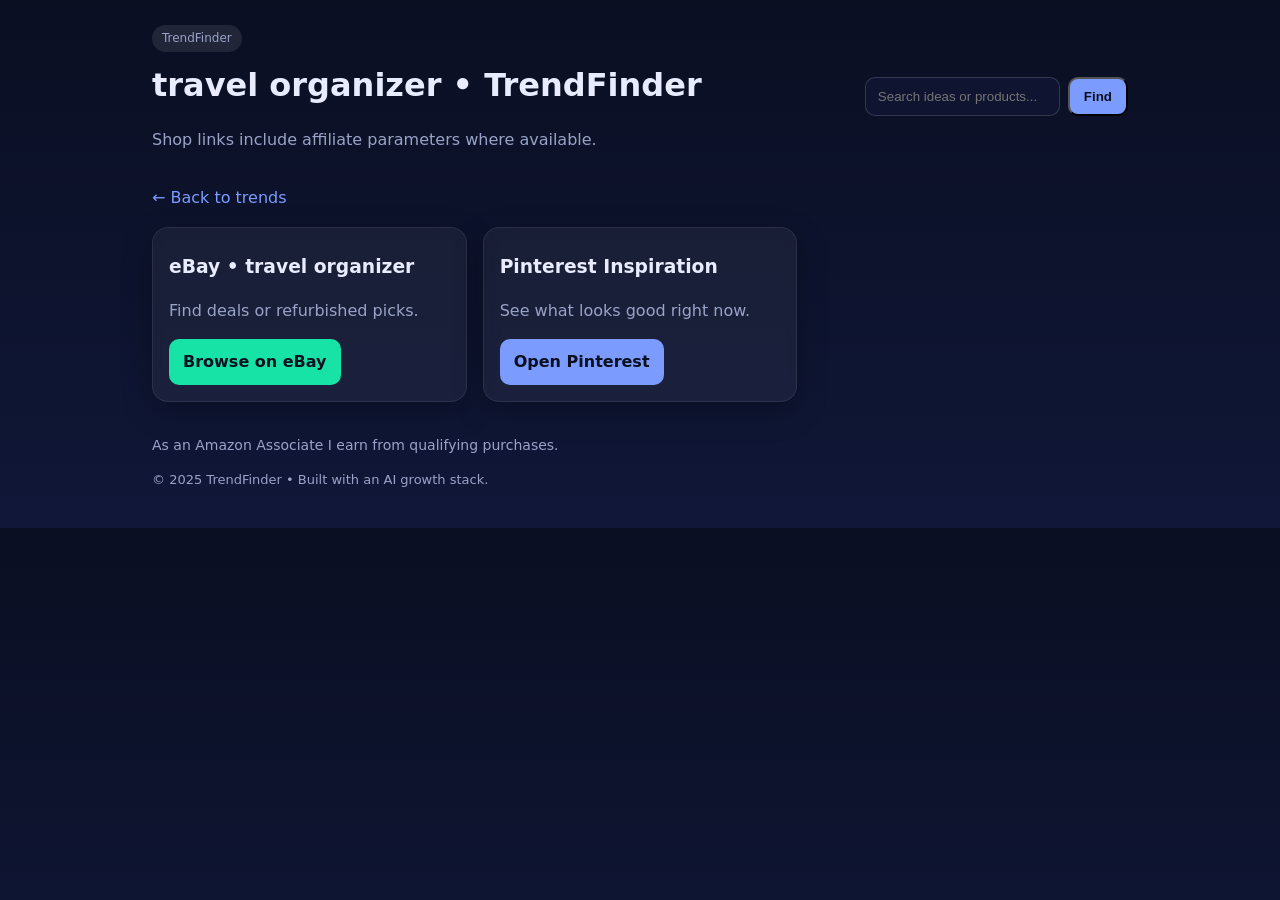
<file: site/travel-organizer.html>
<!DOCTYPE html><html lang="en"><head>
<meta charset="utf-8"/><meta name="viewport" content="width=device-width,initial-scale=1"/>
<title>travel organizer • TrendFinder</title><style>
:root{--bg:#0b1020;--card:#121735;--text:#e9ecff;--muted:#9aa3c7;--accent:#7c9bff;--accent2:#17e3a6;}
*{box-sizing:border-box}body{margin:0;background:linear-gradient(180deg,#0a0f22, #101738);
color:var(--text);font:16px/1.6 system-ui,Segoe UI,Roboto,Inter,Arial}
a{color:var(--accent);text-decoration:none}a:hover{opacity:.9}
.container{max-width:1024px;margin:0 auto;padding:24px}
.grid{display:grid;gap:16px}
.cards{grid-template-columns:repeat(auto-fill,minmax(260px,1fr))}
.card{background:rgba(255,255,255,.05);border:1px solid rgba(255,255,255,.08);border-radius:16px;
padding:16px;box-shadow:0 10px 30px rgba(0,0,0,.25);backdrop-filter: blur(6px)}
.badge{display:inline-block;background:rgba(255,255,255,.09);padding:4px 10px;border-radius:999px;color:var(--muted);font-size:12px}
h1,h2,h3{margin:8px 0 12px} .muted{color:var(--muted)} .btn{display:inline-block;background:var(--accent);
color:#0b1020;padding:10px 14px;border-radius:10px;font-weight:600} .btn.alt{background:var(--accent2)}
.hero{display:flex;align-items:center;justify-content:space-between;gap:16px;flex-wrap:wrap}
.search{display:flex;gap:8px}
.input{flex:1;padding:10px 12px;border-radius:10px;border:1px solid rgba(255,255,255,.15);background:#0f1530;color:var(--text)}
.footer{margin-top:32px;color:var(--muted);font-size:14px}
.kwd a{display:inline-block;margin:6px 8px 0 0;padding:6px 10px;border-radius:999px;background:rgba(255,255,255,.06);border:1px solid rgba(255,255,255,.08)}
.small{font-size:13px}
</style></head><body>
<div class="container">
  <div class="hero"><div>
    <div class="badge">TrendFinder</div>
    <h1>travel organizer • TrendFinder</h1>
    <p class="muted">Shop links include affiliate parameters where available.</p>
  </div>
  <form class="search" action="search.html" method="get">
    <input class="input" name="q" placeholder="Search ideas or products..."/>
    <button class="btn">Find</button>
  </form></div>
  <p><a href="index.html">← Back to trends</a></p><section class="grid cards">
    <div class="card"><h3>eBay • travel organizer</h3>
      <p class="muted">Find deals or refurbished picks.</p>
      <a class="btn alt" href="https://www.ebay.com/sch/i.html?_nkw=travel%20organizer" rel="nofollow sponsored">Browse on eBay</a></div>

    <div class="card"><h3>Pinterest Inspiration</h3>
      <p class="muted">See what looks good right now.</p>
      <a class="btn" href="https://www.pinterest.com/search/pins/?q=travel%20organizer" target="_blank" rel="noopener">Open Pinterest</a></div></section>
  <div class="footer">
    <p>As an Amazon Associate I earn from qualifying purchases.</p>
    <p class="small">© 2025 TrendFinder • Built with an AI growth stack.</p>
  </div>
</div></body></html>
</file>
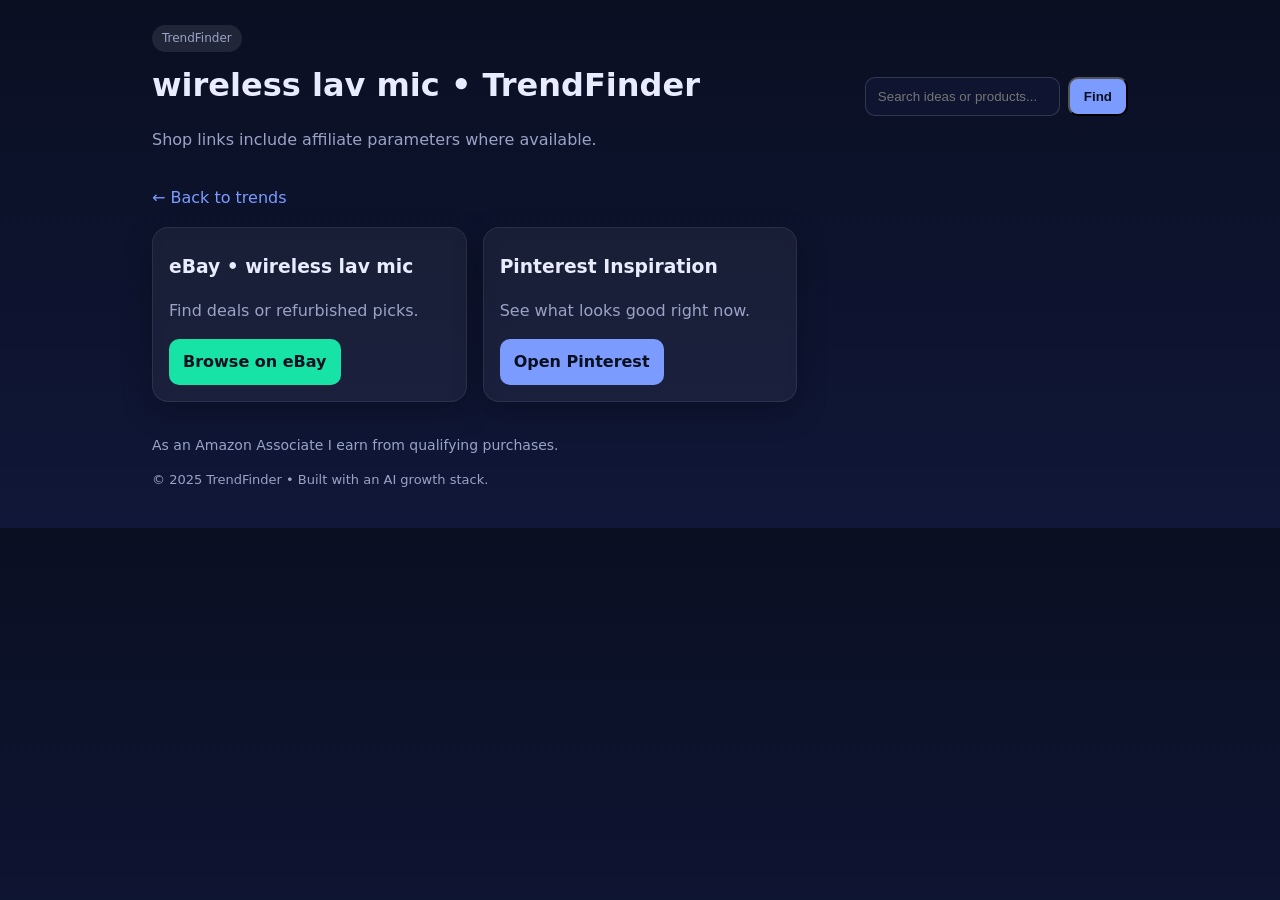
<file: site/wireless-lav-mic.html>
<!DOCTYPE html><html lang="en"><head>
<meta charset="utf-8"/><meta name="viewport" content="width=device-width,initial-scale=1"/>
<title>wireless lav mic • TrendFinder</title><style>
:root{--bg:#0b1020;--card:#121735;--text:#e9ecff;--muted:#9aa3c7;--accent:#7c9bff;--accent2:#17e3a6;}
*{box-sizing:border-box}body{margin:0;background:linear-gradient(180deg,#0a0f22, #101738);
color:var(--text);font:16px/1.6 system-ui,Segoe UI,Roboto,Inter,Arial}
a{color:var(--accent);text-decoration:none}a:hover{opacity:.9}
.container{max-width:1024px;margin:0 auto;padding:24px}
.grid{display:grid;gap:16px}
.cards{grid-template-columns:repeat(auto-fill,minmax(260px,1fr))}
.card{background:rgba(255,255,255,.05);border:1px solid rgba(255,255,255,.08);border-radius:16px;
padding:16px;box-shadow:0 10px 30px rgba(0,0,0,.25);backdrop-filter: blur(6px)}
.badge{display:inline-block;background:rgba(255,255,255,.09);padding:4px 10px;border-radius:999px;color:var(--muted);font-size:12px}
h1,h2,h3{margin:8px 0 12px} .muted{color:var(--muted)} .btn{display:inline-block;background:var(--accent);
color:#0b1020;padding:10px 14px;border-radius:10px;font-weight:600} .btn.alt{background:var(--accent2)}
.hero{display:flex;align-items:center;justify-content:space-between;gap:16px;flex-wrap:wrap}
.search{display:flex;gap:8px}
.input{flex:1;padding:10px 12px;border-radius:10px;border:1px solid rgba(255,255,255,.15);background:#0f1530;color:var(--text)}
.footer{margin-top:32px;color:var(--muted);font-size:14px}
.kwd a{display:inline-block;margin:6px 8px 0 0;padding:6px 10px;border-radius:999px;background:rgba(255,255,255,.06);border:1px solid rgba(255,255,255,.08)}
.small{font-size:13px}
</style></head><body>
<div class="container">
  <div class="hero"><div>
    <div class="badge">TrendFinder</div>
    <h1>wireless lav mic • TrendFinder</h1>
    <p class="muted">Shop links include affiliate parameters where available.</p>
  </div>
  <form class="search" action="search.html" method="get">
    <input class="input" name="q" placeholder="Search ideas or products..."/>
    <button class="btn">Find</button>
  </form></div>
  <p><a href="index.html">← Back to trends</a></p><section class="grid cards">
    <div class="card"><h3>eBay • wireless lav mic</h3>
      <p class="muted">Find deals or refurbished picks.</p>
      <a class="btn alt" href="https://www.ebay.com/sch/i.html?_nkw=wireless%20lav%20mic" rel="nofollow sponsored">Browse on eBay</a></div>

    <div class="card"><h3>Pinterest Inspiration</h3>
      <p class="muted">See what looks good right now.</p>
      <a class="btn" href="https://www.pinterest.com/search/pins/?q=wireless%20lav%20mic" target="_blank" rel="noopener">Open Pinterest</a></div></section>
  <div class="footer">
    <p>As an Amazon Associate I earn from qualifying purchases.</p>
    <p class="small">© 2025 TrendFinder • Built with an AI growth stack.</p>
  </div>
</div></body></html>
</file>
